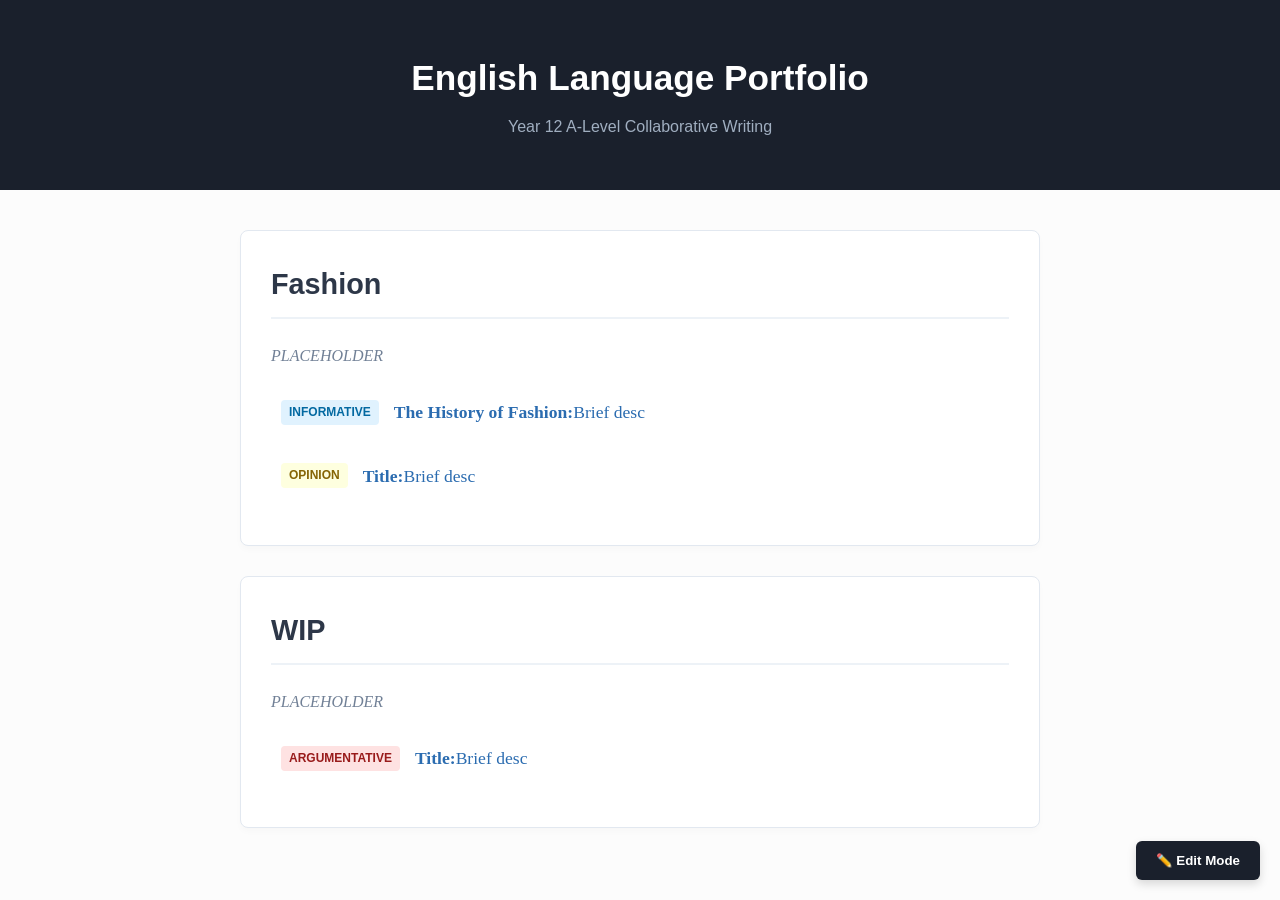
<file: index.html>
<!DOCTYPE html>
<html lang="en">
<head>
    <meta charset="UTF-8">
    <meta name="viewport" content="width=device-width, initial-scale=1.0">
    <title>Y12 English Language Portfolio</title>
    <link rel="stylesheet" href="style.css">
</head>
<body>

    <header>
        <h1>English Language Portfolio</h1>
        <p>Year 12 A-Level Collaborative Writing</p>
    </header>

    <main class="hub-container">
        
        <!-- MAIN HEADING 1: FASHION -->
        <section class="topic-section">
            <h2 class="main-heading">Fashion</h2>
            <p class="topic-description">PLACEHOLDER</p>
            
            <!-- SUB-HEADINGS (CLICKABLE ESSAYS) -->
            <ul class="essay-links-list">
                <li>
                    <a href="essays/history-of-fashion.html" class="sub-heading-link">
                        <span class="genre-tag informative">Informative</span>
                        <strong>The History of Fashion:</strong> Brief desc
                    </a>
                </li>
                <li>
                    <a href="essays/fast-fashion.html" class="sub-heading-link">
                        <span class="genre-tag opinion">Opinion</span>
                        <strong>Title:</strong> Brief desc
                    </a>
                </li>
            </ul>
        </section>

         <!-- MAIN HEADING 2: WIP-->
        <section class="topic-section">
            <h2 class="main-heading">WIP</h2>
            <p class="topic-description">PLACEHOLDER</p>

                <!-- SUB-HEADINGS -->
                <ul class="essay-links-list">
                    <li>
                        <a href="essays/placeholder.html" class="sub-heading-link">
                            <span class="genre-tag argumentative">Argumentative</span>
                            <strong>Title:</strong> Brief desc
                        </a>
                    </li>
                </ul>
        </section>

    </main>

    <!-- Floating Edit Button -->
    <button id="edit-btn" onclick="toggleEditMode()" style="position: fixed; bottom: 20px; right: 20px; padding: 12px 20px; background: #1a202c; color: white; border: none; border-radius: 6px; cursor: pointer; font-weight: bold; z-index: 1000; box-shadow: 0 4px 10px rgba(0,0,0,0.15);">
        ✏️ Edit Mode
    </button>

    <script>
        const CONFIG = {
            password: 'englishlanguage123'
        };

        let isAuthenticated = false;

        function toggleEditMode() {
            if (!isAuthenticated) {
                const input = prompt("Enter the password to edit this page:");
                if (input === CONFIG.password) {
                    isAuthenticated = true;
                    enableEditing();
                } else {
                    alert("Incorrect password.");
                }
            } else {
                pushChanges();
            }
        }

        function enableEditing() {
            document.querySelectorAll('.topic-description, .main-heading, .essay-content p').forEach(el => {
                el.contentEditable = "true";
                el.style.outline = "2px dashed #2b6cb0";
                el.style.padding = "4px";
                el.style.backgroundColor = "#fffde7";
            });
            
            const btn = document.getElementById('edit-btn');
            btn.innerText = "💾 Save Changes to Live Site";
            btn.style.backgroundColor = "#2b6cb0";
        }

        async function pushChanges() {
            const btn = document.getElementById('edit-btn');
            btn.innerText = "⏳ Saving...";
            btn.disabled = true;

            document.querySelectorAll('[contenteditable]').forEach(el => {
                el.removeAttribute('contenteditable');
                el.style.outline = "";
                el.style.padding = "";
                el.style.backgroundColor = "";
            });

            try {
                const getRes = await fetch('https://api.github.com/repos/kh8-y12-english/y12-english-/contents/index.html');
                const fileData = await getRes.json();

                const updatedHTML = "<!DOCTYPE html>\n" + document.documentElement.outerHTML;

                const saveRes = await fetch('/.netlify/functions/save', {
                    method: 'POST',
                    headers: { 'Content-Type': 'application/json' },
                    body: JSON.stringify({
                        html: updatedHTML,
                        sha: fileData.sha
                    })
                });

                if (saveRes.ok) {
                    alert("Success! Changes published directly to the site.");
                } else {
                    const err = await saveRes.json();
                    alert("Save error: " + (err.message || err.error));
                }
            } catch (err) {
                alert("Error: " + err.message);
            }

            btn.innerText = "✏️ Edit Mode";
            btn.style.backgroundColor = "#1a202c";
            btn.disabled = false;
            isAuthenticated = false;
        }
    </script>
</body>
</html>
</file>
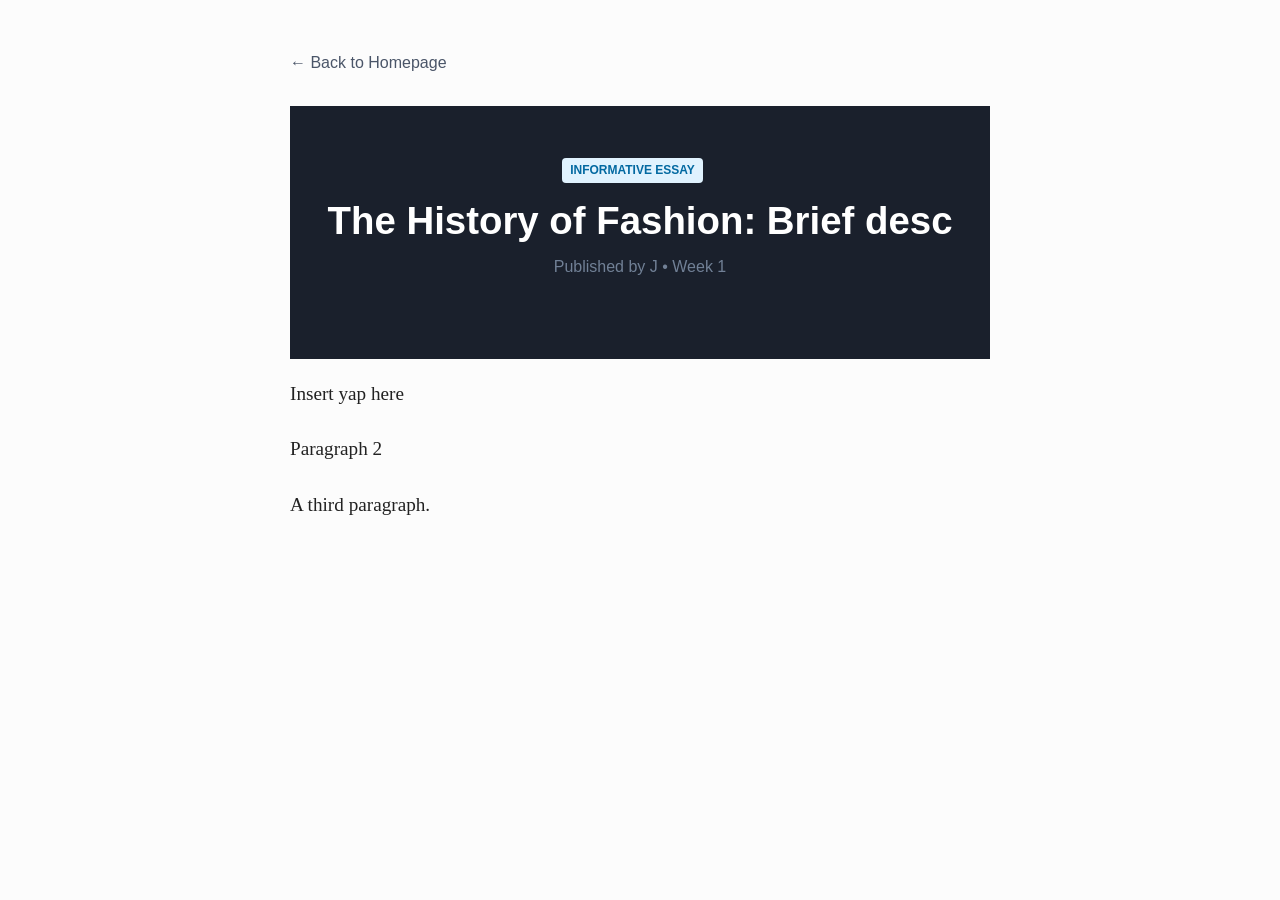
<file: essays/history-of-fashion.html>
<!DOCTYPE html>
<html lang="en">
<head>
    <meta charset="UTF-8">
    <meta name="viewport" content="width=device-width, initial-scale=1.0">
    <title>The History of Fashion - Essay</title>
    <!-- Links to your main stylesheet outside this folder -->
    <link rel="stylesheet" href="../style.css">
</head>
<body>

    <div class="essay-container">
        <!-- Back to homepage -->
        <a href="../index.html" class="back-btn">← Back to Homepage</a>
        
        <header class="essay-header">
            <span class="genre-tag informative">Informative Essay</span>
            <h1>The History of Fashion: Brief desc</h1>
            <p class="essay-meta">Published by J • Week 1</p>
        </header>

        <!-- Writing Start -->
        <article class="essay-content">

            <p>
                Insert yap here
            </p>

            <p>
               Paragraph 2
            </p>

            <p>
                A third paragraph.
            </p>

        </article>
        <!-- Writing End >

    </div>

</body>
</html>
</file>
<file: style.css>
/* Universal Settings */
body {
    font-family: 'Georgia', serif;
    margin: 0;
    padding: 0;
    background-color: #fcfcfc;
    color: #222;
    line-height: 1.6;
}

header {
    background-color: #1a202c;
    color: white;
    text-align: center;
    padding: 50px 20px;
    font-family: -apple-system, BlinkMacSystemFont, "Segoe UI", Roboto, sans-serif;
}

header h1 { margin: 0; font-size: 2.2rem; }
header p { margin: 8px 0 0; color: #a0aec0; }

/* Hub Layout */
.hub-container {
    max-width: 800px;
    margin: 40px auto;
    padding: 0 20px;
}

.topic-section {
    background: white;
    border: 1px solid #e2e8f0;
    border-radius: 8px;
    padding: 30px;
    margin-bottom: 30px;
    box-shadow: 0 4px 6px rgba(0,0,0,0.02);
}

.main-heading {
    font-family: -apple-system, BlinkMacSystemFont, "Segoe UI", sans-serif;
    font-size: 1.8rem;
    color: #2d3748;
    margin-top: 0;
    border-bottom: 2px solid #edf2f7;
    padding-bottom: 10px;
}

.topic-description {
    color: #718096;
    font-style: italic;
    margin-bottom: 20px;
}

/* Sub-heading Links */
.essay-links-list {
    list-style: none;
    padding: 0;
    margin: 0;
}

.essay-links-list li {
    margin-bottom: 15px;
}

.sub-heading-link {
    display: flex;
    align-items: center;
    text-decoration: none;
    color: #2b6cb0;
    font-size: 1.1rem;
    padding: 10px;
    border-radius: 4px;
    transition: background 0.2s;
}

.sub-heading-link:hover {
    background-color: #f7fafc;
    color: #1a0dab;
    text-decoration: underline;
}

/* Tags/Badges */
.genre-tag {
    font-family: -apple-system, sans-serif;
    font-size: 0.75rem;
    text-transform: uppercase;
    font-weight: bold;
    padding: 3px 8px;
    border-radius: 4px;
    margin-right: 15px;
    display: inline-block;
}
.argumentative { background: #fee2e2; color: #991b1b; }
.opinion { background: #feffdf; color: #856404; }
.informative { background: #e0f2fe; color: #0369a1; }

/* Essay Page Layout */
.essay-container {
    max-width: 700px;
    margin: 50px auto;
    padding: 0 25px;
}

.back-btn {
    display: inline-block;
    text-decoration: none;
    color: #4a5568;
    font-family: -apple-system, sans-serif;
    margin-bottom: 30px;
}

.essay-header h1 {
    font-size: 2.4rem;
    line-height: 1.2;
    margin: 15px 0 10px 0;
}

.essay-meta {
    color: #718096;
    font-family: -apple-system, sans-serif;
    margin-bottom: 30px;
}

.essay-content p {
    font-size: 1.2rem;
    margin-bottom: 25px;
    text-align: justify;
}
</file>
